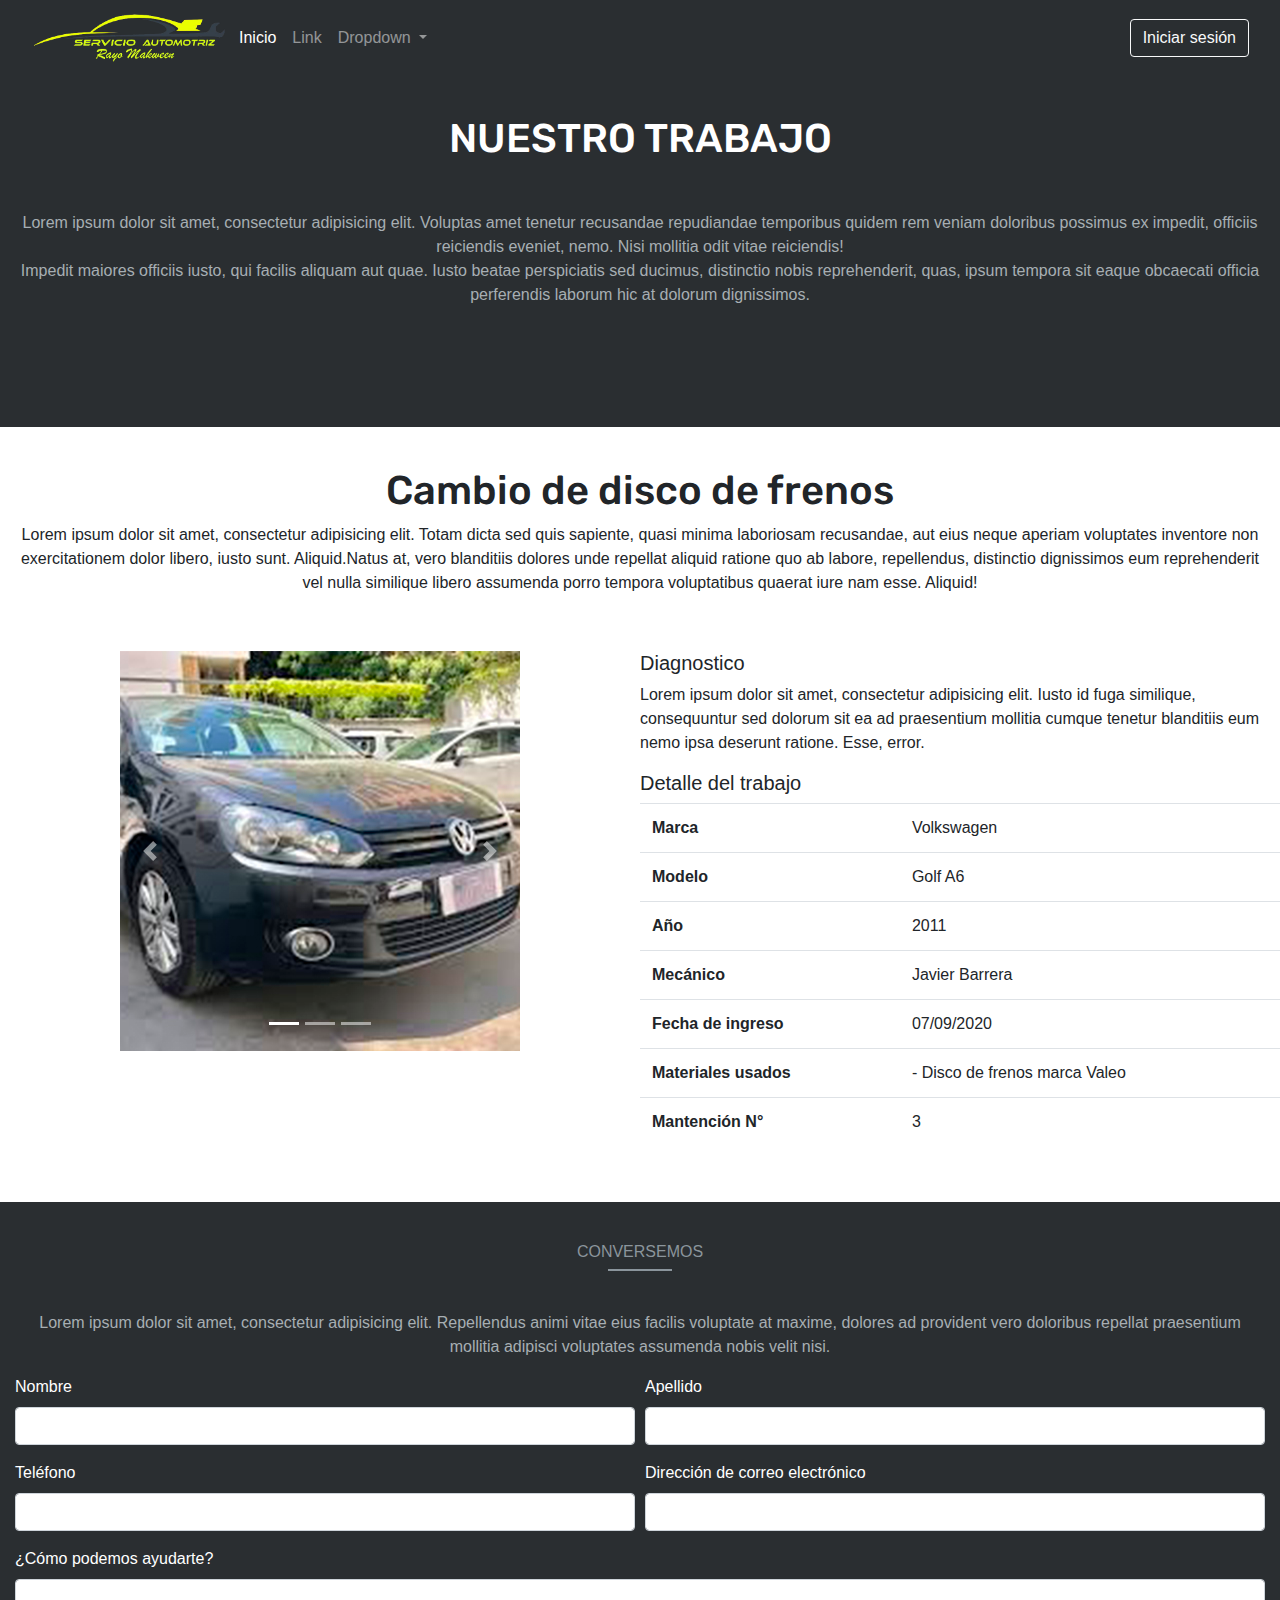
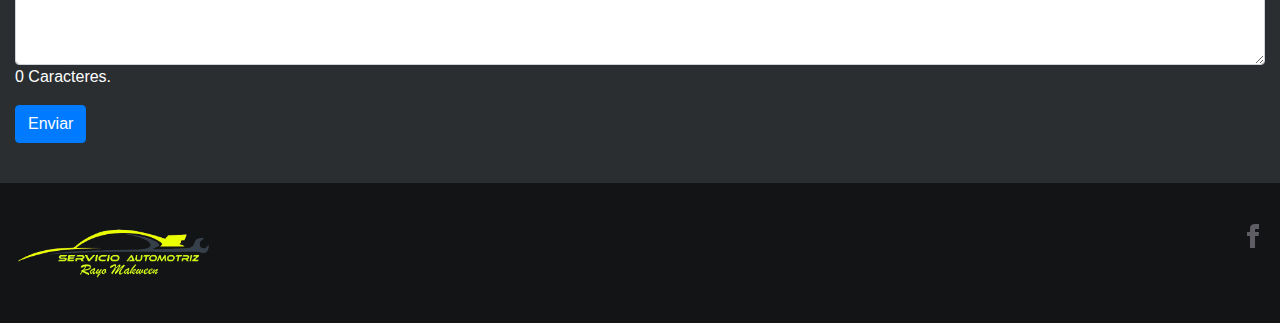
<file: detalleTrabajo.html>
<!DOCTYPE html>
<html lang="en">
<head>
    <meta charset="UTF-8">
    <meta http-equiv="X-UA-Compatible" content="IE=edge">
    <meta name="viewport" content="width=device-width, initial-scale=1.0">
    <title>Taller Mecánico Rayo Makween | Grupo 10 </title>
    <link rel="stylesheet" href="css/bootstrap.css">
    <link rel="stylesheet" href="css/miStilo.css">
</head>
<body>
    <div class="container-fluid">
        <div class="row head">
            <div class="col">
                <nav class="navbar navbar-expand-lg navbar-dark bg-dark">
                <a href="index.html">
                    <img src="images/logo.png" alt="" style="width: 200px">
                </a>
                <button class="navbar-toggler" type="button" data-toggle="collapse" data-target="#navbarSupportedContent" aria-controls="navbarSupportedContent" aria-expanded="false" aria-label="Toggle navigation">
                    <span class="navbar-toggler-icon"></span>
                </button>
                <div class="collapse navbar-collapse" id="navbarSupportedContent">
                    <ul class="navbar-nav mr-auto">
                        <li class="nav-item active">
                            <a class="nav-link" href="index.html">Inicio <span class="sr-only">(current)</span></a>
                        </li>
                        <li class="nav-item">
                            <a class="nav-link" href="#">Link</a>
                        </li>
                        <li class="nav-item dropdown">
                            <a class="nav-link dropdown-toggle" href="#" id="navbarDropdown" role="button" data-toggle="dropdown" aria-haspopup="true" aria-expanded="false">
                              Dropdown
                            </a>
                            <div class="dropdown-menu" aria-labelledby="navbarDropdown">
                              <a class="dropdown-item" href="#">Action</a>
                              <a class="dropdown-item" href="#">Another action</a>
                              <div class="dropdown-divider"></div>
                              <a class="dropdown-item" href="#">Something else here</a>
                            </div>
                        </li>
                    </ul>
                    <button type="button" class="btn btn btn-outline-light" data-toggle="modal" data-target="#exampleModal" data-whatever="@mdo">Iniciar sesión</button>
                    <div class="modal fade" id="exampleModal" tabindex="-1" aria-labelledby="exampleModalLabel" aria-hidden="true">
                      <div class="modal-dialog modal-sm">
                        <div class="modal-content">
                          <div class="modal-header d-block">
                            <button type="button" class="close" data-dismiss="modal" aria-label="Close">
                                <span aria-hidden="true">&times;</span>
                            </button>
                            <h5 class="modal-title text-center" id="exampleModalLabel">Iniciar sesión</h5>
                          </div>
                          <div class="modal-body">
                            <form id="formLogin">
                              <div class="form-group">
                                <label for="inpUser" class="col-form-label">Email</label>
                                <input type="email" class="form-control" id="inpUser">
                              </div>
                              <div class="form-group">
                                <label for="inpPass" class="col-form-label">Contraseña</label>
                                <input type="password" class="form-control" id="inpPass">
                              </div>
                              <button class="btn btn-primary btn-lg btn-block" type="submit">Ingresar</button>
                            </form>
                          </div>
                          <div class="modal-footer text-center d-block">
                            ¿Olvido su clave? | <a href="registrar.html">Registrar</a>
                          </div>
                        </div>
                      </div>
                    </div>    
                </div>
            </nav>
            </div>
        </div>
        <div class="row separador head"></div>
        <div class="row head">
            <div class="col text-center separadorCard">
                <h1 class="cBlanco tit-interior">NUESTRO TRABAJO</h1>
            </div>
        </div>
        <div class="row head text-center separadorCard">
            <div class="col colorGrisTxt">
                <div>Lorem ipsum dolor sit amet, consectetur adipisicing elit. Voluptas amet tenetur recusandae repudiandae temporibus quidem rem veniam doloribus possimus ex impedit, officiis reiciendis eveniet, nemo. Nisi mollitia odit vitae reiciendis!</div>
                <div>Impedit maiores officiis iusto, qui facilis aliquam aut quae. Iusto beatae perspiciatis sed ducimus, distinctio nobis reprehenderit, quas, ipsum tempora sit eaque obcaecati officia perferendis laborum hic at dolorum dignissimos.</div>
            </div>
        </div>
        <div class="row head separadorCard"></div>
        <div class="row head bajadaInt"></div>
        <div class="row separadorCard">
            <div class="col text-center separador">
                <h1 class="tit-interior">Cambio de disco de frenos</h1>
                <p><span>Lorem ipsum dolor sit amet, consectetur adipisicing elit. Totam dicta sed quis sapiente, quasi minima laboriosam recusandae, aut eius neque aperiam voluptates inventore non exercitationem dolor libero, iusto sunt. Aliquid.</span><span>Natus at, vero blanditiis dolores unde repellat aliquid ratione quo ab labore, repellendus, distinctio dignissimos eum reprehenderit vel nulla similique libero assumenda porro tempora voluptatibus quaerat iure nam esse. Aliquid!</span></p>
            </div>
        </div>
        <div class="row justify-content-center">
            <div class="col-12 col-md-6">
                <div id="carouselExampleIndicators" class="carousel carouselB slide carousel-fade justify-content-center" data-ride="carousel">
                  <ol class="carousel-indicators">
                    <li data-target="#carouselExampleIndicators" data-slide-to="0" class="active"></li>
                    <li data-target="#carouselExampleIndicators" data-slide-to="1"></li>
                    <li data-target="#carouselExampleIndicators" data-slide-to="2"></li>
                  </ol>
                  <div class="carousel-inner">
                    <div class="carousel-item active">
                      <img src="images/gal_01.jpg" class="w-100" alt="...">
                    </div>
                    <div class="carousel-item">
                      <img src="images/gal_02.jpg" class="d-block w-100" alt="...">
                    </div>
                    <div class="carousel-item">
                      <img src="images/gal_03.jpg" class="d-block w-100" alt="...">
                    </div>
                  </div>
                  <a class="carousel-control-prev" href="#carouselExampleIndicators" role="button" data-slide="prev">
                    <span class="carousel-control-prev-icon" aria-hidden="true"></span>
                    <span class="sr-only">Previous</span>
                  </a>
                  <a class="carousel-control-next" href="#carouselExampleIndicators" role="button" data-slide="next">
                    <span class="carousel-control-next-icon" aria-hidden="true"></span>
                    <span class="sr-only">Next</span>
                  </a>
                </div>
            </div>
            <div class="col">
                <div class="row">
                    <h5>Diagnostico</h5>
                    <p>Lorem ipsum dolor sit amet, consectetur adipisicing elit. Iusto id fuga similique, consequuntur sed dolorum sit ea ad praesentium mollitia cumque tenetur blanditiis eum nemo ipsa deserunt ratione. Esse, error.</p>
                </div>
                <div class="row">
                    <h5>Detalle del trabajo</h5>
                    <div class="table-responsive">
                      <table class="table">
                        <tbody>
                            <tr>
                              <th scope="row">Marca</th>
                              <td>Volkswagen</td>
                            </tr>
                            <tr>
                              <th scope="row">Modelo</th>
                              <td>Golf A6</td>
                            </tr>
                             <tr>
                              <th scope="row">Año</th>
                              <td>2011</td>
                            </tr>
                             <tr>
                              <th scope="row">Mecánico</th>
                              <td>Javier Barrera</td>
                            </tr>
                             <tr>
                              <th scope="row">Fecha de ingreso</th>
                              <td>07/09/2020</td>
                            </tr>
                             <tr>
                              <th scope="row">Materiales usados</th>
                              <td>- Disco de frenos marca Valeo</td>
                            </tr>
                            <tr>
                              <th scope="row">Mantención N°</th>
                              <td>3</td>
                            </tr>
                        </tbody>
                      </table>
                    </div>
                </div>
            </div>
        </div>
        <div class="row separador"></div>
        <div class="row separador conversemos"></div>
        <div class="row conversemos">
            <div class="col text-center">
                <h6 class="colorGris">CONVERSEMOS</h6>
                <div class="line-titb line-tit-center"></div>
                <p><span class="colorGrisTxt">Lorem ipsum dolor sit amet, consectetur adipisicing elit. Repellendus animi vitae eius facilis voluptate at maxime, dolores ad provident vero doloribus repellat praesentium mollitia adipisci voluptates assumenda nobis velit nisi.</span></p>
            </div>
        </div>
        <div class="row conversemos">
            <div class="col">
                <div id="formValCont" class="alert alert-danger" role="alert" style="display: none;"></div>
                <form id="formContacto">
                  <div class="form-row">
                    <div class="col-md-6 mb-3">
                      <label for="inpNombre">Nombre</label>
                      <input type="text" class="form-control" id="inpNombre">
                    </div>
                    <div class="col-md-6 mb-3">
                      <label for="inpApellido">Apellido</label>
                      <input type="text" class="form-control" id="inpApellido">
                    </div>
                  </div>
                  <div class="form-row">
                    <div class="col-md-6 mb-3">
                      <label for="inpFono">Teléfono</label>
                      <input type="number" class="form-control" min="0" id="inpFono">
                    </div>
                    <div class="col-md-6 mb-3">
                      <label for="inpEmail">Dirección de correo electrónico</label>
                      <input type="email" class="form-control" id="inpEmail">
                    </div>
                  </div>
                  <div class="form-group">
                    <label for="inpText">¿Cómo podemos ayudarte?</label>
                    <textarea class="form-control" id="inpText" rows="3"></textarea>
                    <span><span id="contInpTxt">0</span> Caracteres.</span>
                  </div>
                  <button class="btn btn-primary" type="submit">Enviar</button>
                </form>
            </div>
        </div>
        <div class="row separador conversemos"></div>
        <div class="row footer separador">
            <div class="col">
                <img src="images/logo.png" width="200px" alt="">
            </div>
            <div class="col text-right">
                <img src="images/facebook-icon-49fa26a0c15cf48ab9f4c513f85bb4c0.svg" alt="">
            </div>
        </div>
        <div class="row footer separador"></div>
    </div>
    
    
    <script src="js/jquery-3.6.0.js"></script>
    <script src="js/bootstrap.js"></script>
    <script src="js/base.js"></script>
</body>
</html>
</file>
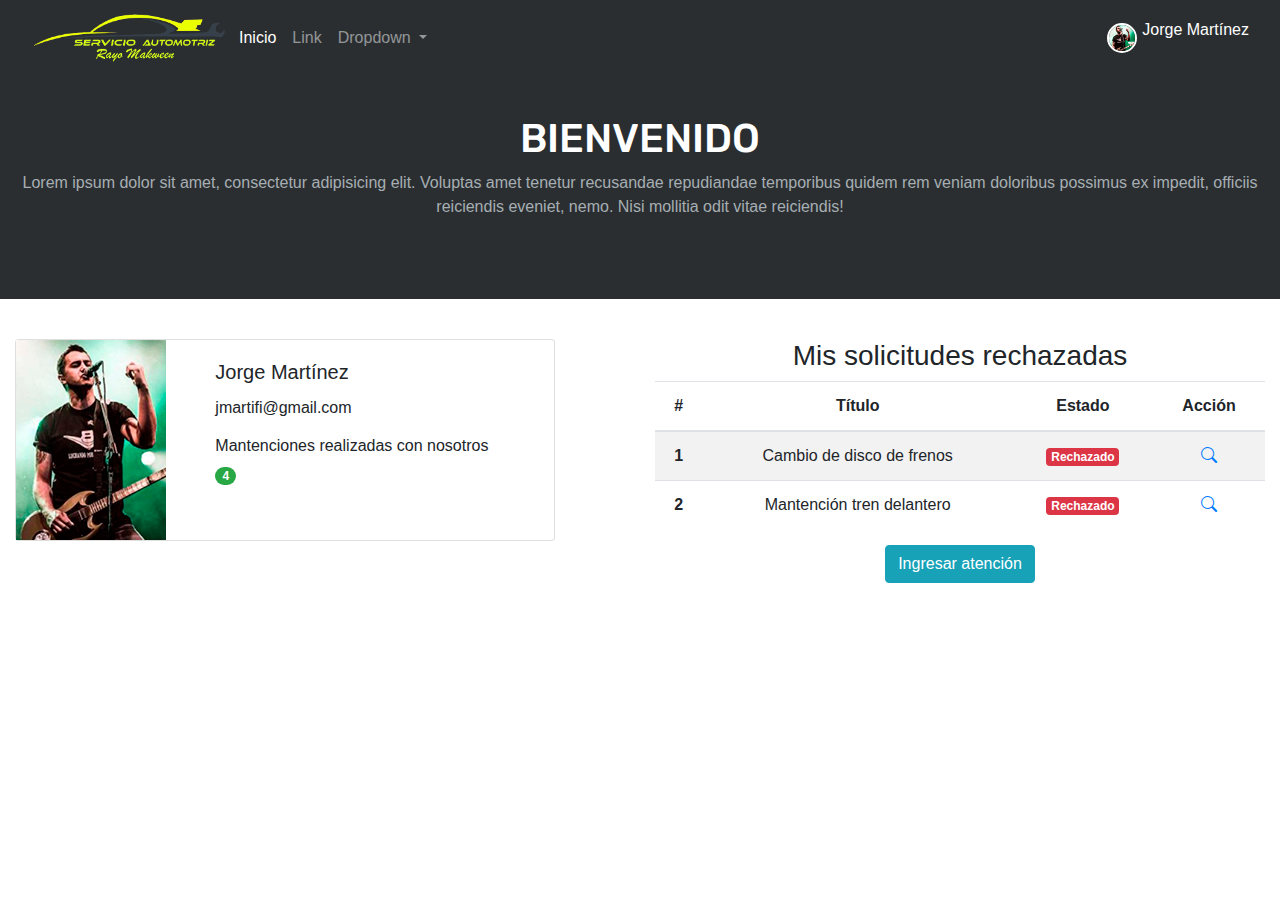
<file: inicio.html>
<!DOCTYPE html>
<html lang="en">
<head>
    <meta charset="UTF-8">
    <meta http-equiv="X-UA-Compatible" content="IE=edge">
    <meta name="viewport" content="width=device-width, initial-scale=1.0">
    <title>Taller Mecánico Rayo Makween | Grupo 10 </title>
    <link rel="stylesheet" href="css/bootstrap.css">
    <link rel="stylesheet" href="css/miStilo.css">
    <link rel="stylesheet" href="https://cdn.jsdelivr.net/npm/bootstrap-icons@1.4.1/font/bootstrap-icons.css">
</head>
<body>
    <div class="container-fluid">
        <div class="row head">
            <div class="col">
                <nav class="navbar navbar-expand-lg navbar-dark bg-dark">
                <a href="index.html">
                    <img src="images/logo.png" alt="" style="width: 200px">
                </a>
                <button class="navbar-toggler" type="button" data-toggle="collapse" data-target="#navbarSupportedContent" aria-controls="navbarSupportedContent" aria-expanded="false" aria-label="Toggle navigation">
                    <span class="navbar-toggler-icon"></span>
                </button>
                <div class="collapse navbar-collapse" id="navbarSupportedContent">
                    <ul class="navbar-nav mr-auto">
                        <li class="nav-item active">
                            <a class="nav-link" href="index.html">Inicio <span class="sr-only">(current)</span></a>
                        </li>
                        <li class="nav-item">
                            <a class="nav-link" href="#">Link</a>
                        </li>
                        <li class="nav-item dropdown">
                            <a class="nav-link dropdown-toggle" href="#" id="navbarDropdown" role="button" data-toggle="dropdown" aria-haspopup="true" aria-expanded="false">
                              Dropdown
                            </a>
                            <div class="dropdown-menu" aria-labelledby="navbarDropdown">
                              <a class="dropdown-item" href="#">Action</a>
                              <a class="dropdown-item" href="#">Another action</a>
                              <div class="dropdown-divider"></div>
                              <a class="dropdown-item" href="#">Something else here</a>
                            </div>
                        </li>
                    </ul>
                    <img src="images/user.jpg" class="rounded-circle imgusr" alt="">
                    <p class="cBlanco espizq">Jorge Martínez</p>
                </div>
            </nav>
            </div>
        </div>
        <div class="row separador head"></div>
        <div class="row head">
            <div class="col text-center">
                <h1 class="cBlanco tit-interior">BIENVENIDO</h1>
            </div>
        </div>
        <div class="row head text-center">
            <div class="col colorGrisTxt">
                <div>Lorem ipsum dolor sit amet, consectetur adipisicing elit. Voluptas amet tenetur recusandae repudiandae temporibus quidem rem veniam doloribus possimus ex impedit, officiis reiciendis eveniet, nemo. Nisi mollitia odit vitae reiciendis!</div>
            </div>
        </div>
        <div class="row head separadorCard"></div>
        <div class="row head bajadaInt"></div>
        <div class="row separador"></div>
        <div class="row">
            <div class="col">
                <div class="card mb-3" style="max-width: 540px;">
                  <div class="row no-gutters">
                    <div class="col-md-4">
                      <img src="images/ciro.jpg" alt="...">
                    </div>
                    <div class="col-md-8">
                      <div class="card-body">
                        <h5 class="card-title">Jorge Martínez</h5>
                        <p>jmartifi@gmail.com</p>
                        <h6>Mantenciones realizadas con nosotros</h6>
                        <span class="badge badge-pill badge-success">4</span>
                      </div>
                    </div>
                  </div>
                </div>
            </div>
            <div class="col text-center">
                <h3>Mis solicitudes rechazadas</h3>
                <table class="table table-striped">
                  <thead>
                    <tr>
                      <th scope="col">#</th>
                      <th scope="col">Título</th>
                      <th scope="col">Estado</th>
                      <th scope="col">Acción</th>
                    </tr>
                  </thead>
                  <tbody>
                    <tr>
                      <th scope="row">1</th>
                      <td>Cambio de disco de frenos</td>
                      <td><span class="badge badge-danger">Rechazado</span></td>
                      <td>
                            <a href="#" data-toggle="modal" data-target="#exampleModal"><i class="bi bi-search"></i></a>
                            <div class="modal fade" id="exampleModal" tabindex="-1" role="dialog" aria-labelledby="exampleModalLabel" aria-hidden="true">
                            <div class="modal-dialog modal-dialog-centered" role="document">
                                <div class="modal-content">
                                  <div class="modal-header">
                                    <h5 class="modal-title" id="exampleModalLabel">Cambio de disco de frenos</h5>
                                    <button type="button" class="close" data-dismiss="modal" aria-label="Close">
                                      <span aria-hidden="true">&times;</span>
                                    </button>
                                  </div>
                                  <div class="modal-body">
                                    <div class="table-responsive-sm">
                                      <table class="table">
                                        <tbody>
                                            <tr>
                                              <th scope="row">#</th>
                                              <td>1</td>
                                            </tr>
                                            <tr>
                                              <th scope="row">Servicio</th>
                                              <td>Mantenimiento al sistema de frenos</td>
                                            </tr>
                                            <tr>
                                              <th scope="row">Patente</th>
                                              <td>CXKR-20</td>
                                            </tr>
                                            <tr>
                                              <th scope="row">Marca</th>
                                              <td>Volkswagen</td>
                                            </tr>
                                            <tr>
                                              <th scope="row">Modelo</th>
                                              <td>Golf A6</td>
                                            </tr>
                                            <tr>
                                              <th scope="row">Año</th>
                                              <td>2011</td>
                                            </tr>
                                            <tr>
                                              <th scope="row">Fecha ingreso</th>
                                              <td>07/09/2020</td>
                                            </tr>
                                            <tr>
                                              <th scope="row">Mecánico</th>
                                              <td>Javier Barrera</td>
                                            </tr>
                                            <tr>
                                              <th scope="row">Breve reseña</th>
                                              <td>Lorem ipsum dolor sit amet, consectetur adipisicing elit. Eum id eos sit ipsum quos ut cumque ipsa saepe voluptas, earum fugit reprehenderit eligendi esse aut, non autem. Perspiciatis vel, assumenda.</td>
                                            </tr>
                                            <tr>
                                              <th scope="row">Diagnostico</th>
                                              <td>Lorem ipsum dolor sit amet, consectetur adipisicing elit. Eaque fuga debitis, repudiandae quas, reiciendis tempore dolore at temporibus, quaerat aperiam perferendis sunt provident reprehenderit. Aliquam reprehenderit perferendis consectetur officiis nisi.</td>
                                            </tr>
                                            <tr>
                                              <th scope="row">Imagenes</th>
                                              <td>
                                                  <img src="images/gal_01.jpg" alt="" width="100px">
                                                  <img src="images/gal_02.jpg" alt="" width="100px">
                                                  <img src="images/gal_03.jpg" alt="" width="100px">
                                              </td>
                                            </tr>
                                            <tr>
                                              <th scope="row">Estado</th>
                                              <td><span class="badge badge-danger">Rechazado</span></td>
                                            </tr>
                                            <tr>
                                              <th scope="row">Observación</th>
                                              <td>Lorem ipsum dolor sit amet, consectetur adipisicing elit. Quaerat cumque amet quo neque. Aperiam nemo optio nihil hic illo doloribus, repellendus deserunt debitis tenetur, dolores dicta vel consectetur nam fugit?</td>
                                            </tr>
                                        </tbody>
                                      </table>
                                    </div>
                                  </div>
                                  <div class="modal-footer">
                                    <button type="button" class="btn btn-secondary" data-dismiss="modal">Cerrar</button>
                                    <button type="button" class="btn btn-primary">Aceptar</button>
                                  </div>
                                </div>
                              </div>
                            </div>
                      </td>
                    </tr>
                    <tr>
                      <th scope="row">2</th>
                      <td>Mantención tren delantero</td>
                      <td><span class="badge badge-danger">Rechazado</span></td>
                      <td><a href="#"><i class="bi bi-search"></i></a></td>
                    </tr>
                  </tbody>
                </table>
                <a href="nueva_atencion.html" class="btn btn-info">Ingresar atención</a>
            </div>
        </div>
        <div class="row separador"></div>
    </div>
    
    
    <script src="js/jquery-3.6.0.js"></script>
    <script src="js/popper.js"></script>
    <script src="js/bootstrap.js"></script>
</body>
</html>
</file>
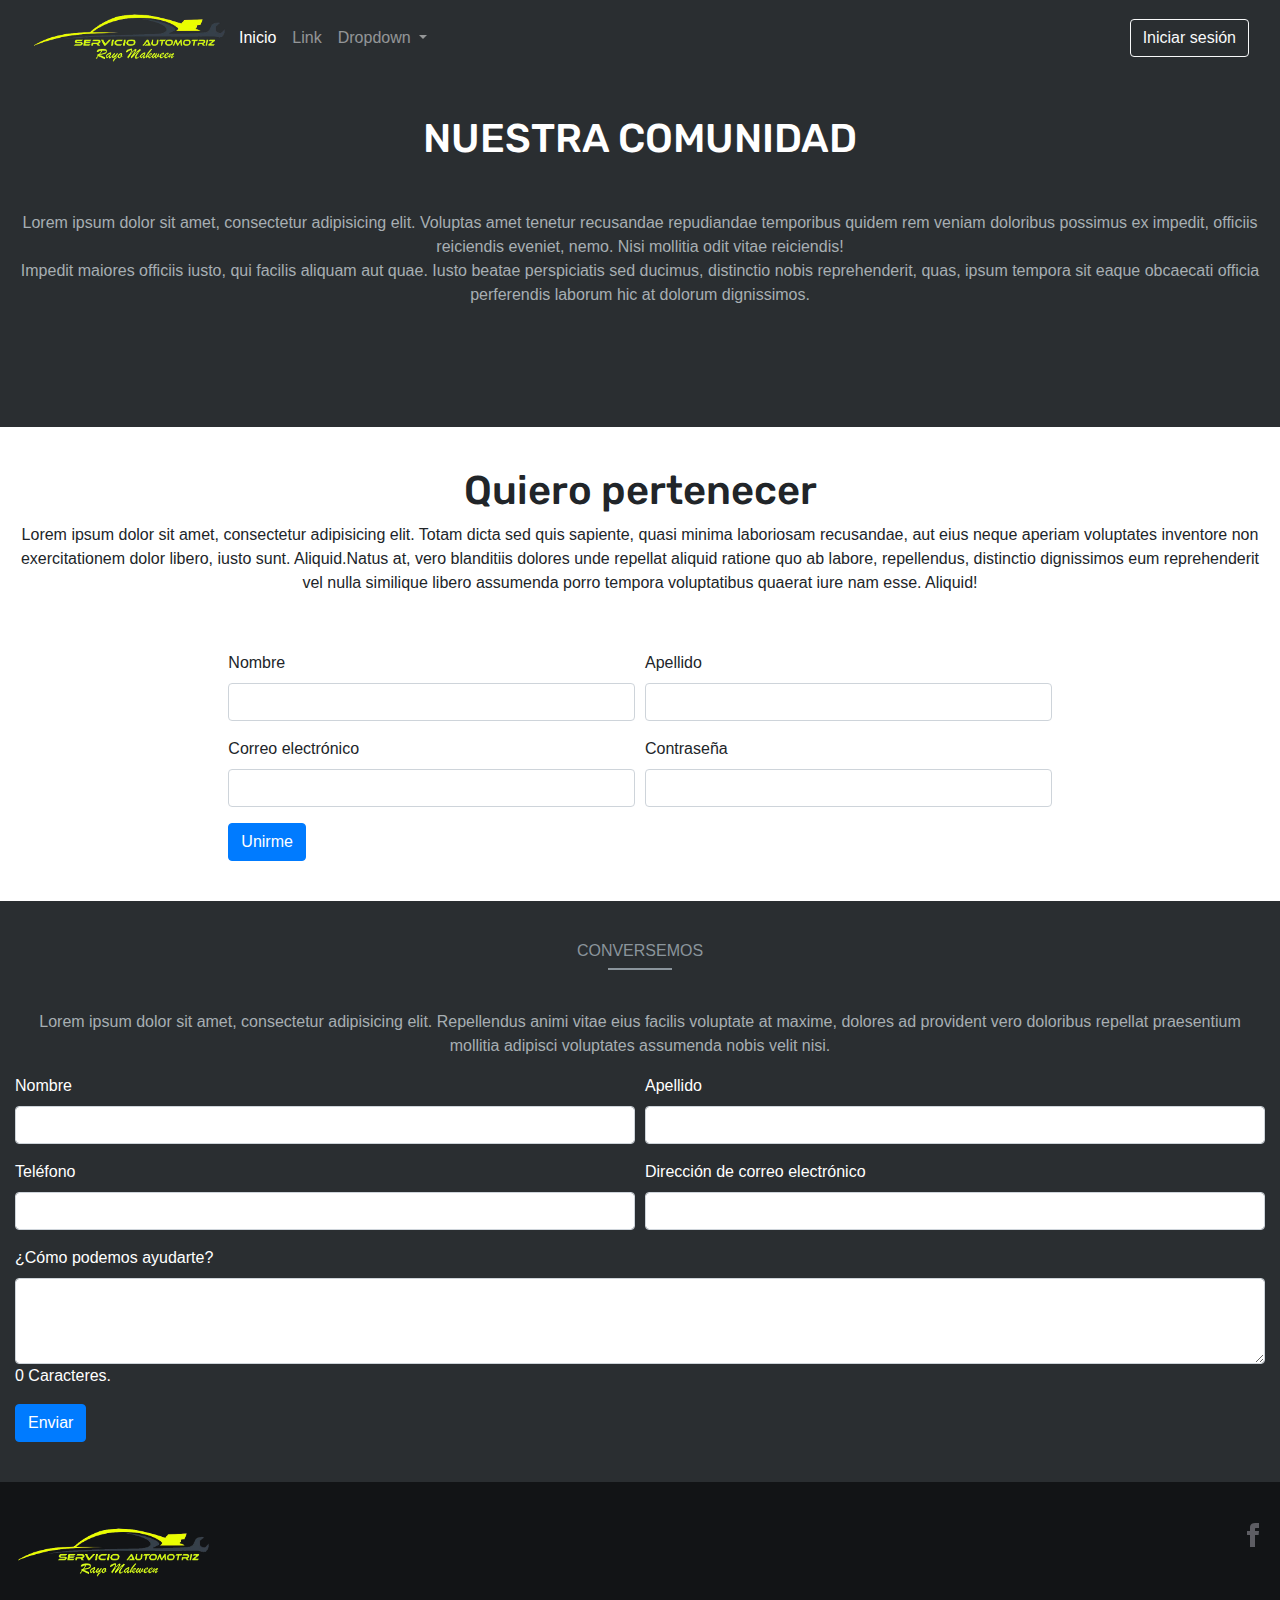
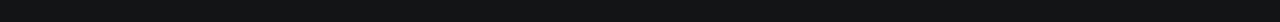
<file: registrar.html>
<!DOCTYPE html>
<html lang="en">
<head>
    <meta charset="UTF-8">
    <meta http-equiv="X-UA-Compatible" content="IE=edge">
    <meta name="viewport" content="width=device-width, initial-scale=1.0">
    <title>Taller Mecánico Rayo Makween | Grupo 10 </title>
    <link rel="stylesheet" href="css/bootstrap.css">
    <link rel="stylesheet" href="css/miStilo.css">
</head>
<body>
    <div class="container-fluid">
        <div class="row head">
            <div class="col">
                <nav class="navbar navbar-expand-lg navbar-dark bg-dark">
                <a href="index.html">
                    <img src="images/logo.png" alt="" style="width: 200px">
                </a>
                <button class="navbar-toggler" type="button" data-toggle="collapse" data-target="#navbarSupportedContent" aria-controls="navbarSupportedContent" aria-expanded="false" aria-label="Toggle navigation">
                    <span class="navbar-toggler-icon"></span>
                </button>
                <div class="collapse navbar-collapse" id="navbarSupportedContent">
                    <ul class="navbar-nav mr-auto">
                        <li class="nav-item active">
                            <a class="nav-link" href="index.html">Inicio <span class="sr-only">(current)</span></a>
                        </li>
                        <li class="nav-item">
                            <a class="nav-link" href="#">Link</a>
                        </li>
                        <li class="nav-item dropdown">
                            <a class="nav-link dropdown-toggle" href="#" id="navbarDropdown" role="button" data-toggle="dropdown" aria-haspopup="true" aria-expanded="false">
                              Dropdown
                            </a>
                            <div class="dropdown-menu" aria-labelledby="navbarDropdown">
                              <a class="dropdown-item" href="#">Action</a>
                              <a class="dropdown-item" href="#">Another action</a>
                              <div class="dropdown-divider"></div>
                              <a class="dropdown-item" href="#">Something else here</a>
                            </div>
                        </li>
                    </ul>
                    <button type="button" class="btn btn btn-outline-light" data-toggle="modal" data-target="#exampleModal" data-whatever="@mdo">Iniciar sesión</button>
                    <div class="modal fade" id="exampleModal" tabindex="-1" aria-labelledby="exampleModalLabel" aria-hidden="true">
                      <div class="modal-dialog modal-sm">
                        <div class="modal-content">
                          <div class="modal-header d-block">
                            <button type="button" class="close" data-dismiss="modal" aria-label="Close">
                                <span aria-hidden="true">&times;</span>
                            </button>
                            <h5 class="modal-title text-center" id="exampleModalLabel">Iniciar sesión</h5>
                          </div>
                          <div class="modal-body">
                            <form id="formLogin">
                              <div class="form-group">
                                <label for="inpUser" class="col-form-label">Email</label>
                                <input type="email" class="form-control" id="inpUser">
                              </div>
                              <div class="form-group">
                                <label for="inpPass" class="col-form-label">Contraseña</label>
                                <input type="password" class="form-control" id="inpPass">
                              </div>
                              <button class="btn btn-primary btn-lg btn-block" type="submit">Ingresar</button>
                            </form>
                          </div>
                          <div class="modal-footer text-center d-block">
                            ¿Olvido su clave? | <a href="registrar.html">Registrar</a>
                          </div>
                        </div>
                      </div>
                    </div>    
                </div>
            </nav>
            </div>
        </div>
        <div class="row separador head"></div>
        <div class="row head">
            <div class="col text-center separadorCard">
                <h1 class="cBlanco tit-interior">NUESTRA COMUNIDAD</h1>
            </div>
        </div>
        <div class="row head text-center separadorCard">
            <div class="col colorGrisTxt">
                <div>Lorem ipsum dolor sit amet, consectetur adipisicing elit. Voluptas amet tenetur recusandae repudiandae temporibus quidem rem veniam doloribus possimus ex impedit, officiis reiciendis eveniet, nemo. Nisi mollitia odit vitae reiciendis!</div>
                <div>Impedit maiores officiis iusto, qui facilis aliquam aut quae. Iusto beatae perspiciatis sed ducimus, distinctio nobis reprehenderit, quas, ipsum tempora sit eaque obcaecati officia perferendis laborum hic at dolorum dignissimos.</div>
            </div>
        </div>
        <div class="row head separadorCard"></div>
        <div class="row head bajadaInt"></div>
        <div class="row separadorCard">
            <div class="col text-center separador">
                <h1 class="tit-interior">Quiero pertenecer</h1>
                <p><span>Lorem ipsum dolor sit amet, consectetur adipisicing elit. Totam dicta sed quis sapiente, quasi minima laboriosam recusandae, aut eius neque aperiam voluptates inventore non exercitationem dolor libero, iusto sunt. Aliquid.</span><span>Natus at, vero blanditiis dolores unde repellat aliquid ratione quo ab labore, repellendus, distinctio dignissimos eum reprehenderit vel nulla similique libero assumenda porro tempora voluptatibus quaerat iure nam esse. Aliquid!</span></p>
            </div>
        </div>
        <div class="row">
            <div class="col-2"></div>
            <div class="col-8">
                <div id="formValContReg" class="alert alert-danger" role="alert" style="display: none;"></div>
                <form id="formRegistrar">
                  <div class="form-row">
                    <div class="col-md-6 mb-3">
                      <label for="inpRegNombre">Nombre</label>
                      <input type="text" class="form-control" id="inpRegNombre">
                    </div>
                    <div class="col-md-6 mb-3">
                      <label for="inpRegApellido">Apellido</label>
                      <input type="text" class="form-control" id="inpRegApellido">
                    </div>
                    <div class="col-md-6 mb-3">
                      <label for="inpRegEmail">Correo electrónico</label>
                      <input type="email" class="form-control" id="inpRegEmail">
                    </div>
                    <div class="col-md-6 mb-3">
                      <label for="inpRegPass">Contraseña</label>
                      <input type="password" class="form-control" id="inpRegPass">
                    </div>
                  </div>
                  <button class="btn btn-primary" type="submit">Unirme</button>
                </form>
            </div>
            <div class="col-2"></div>
        </div>
        <div class="row separador"></div>
        <div class="row separador conversemos"></div>
        <div class="row conversemos">
            <div class="col text-center">
                <h6 class="colorGris">CONVERSEMOS</h6>
                <div class="line-titb line-tit-center"></div>
                <p><span class="colorGrisTxt">Lorem ipsum dolor sit amet, consectetur adipisicing elit. Repellendus animi vitae eius facilis voluptate at maxime, dolores ad provident vero doloribus repellat praesentium mollitia adipisci voluptates assumenda nobis velit nisi.</span></p>
            </div>
        </div>
        <div class="row conversemos">
            <div class="col">
                <div id="formValCont" class="alert alert-danger" role="alert" style="display: none;"></div>
                <form id="formContacto">
                  <div class="form-row">
                    <div class="col-md-6 mb-3">
                      <label for="inpNombre">Nombre</label>
                      <input type="text" class="form-control" id="inpNombre">
                    </div>
                    <div class="col-md-6 mb-3">
                      <label for="inpApellido">Apellido</label>
                      <input type="text" class="form-control" id="inpApellido">
                    </div>
                  </div>
                  <div class="form-row">
                    <div class="col-md-6 mb-3">
                      <label for="inpFono">Teléfono</label>
                      <input type="number" class="form-control" min="0" id="inpFono">
                    </div>
                    <div class="col-md-6 mb-3">
                      <label for="inpEmail">Dirección de correo electrónico</label>
                      <input type="email" class="form-control" id="inpEmail">
                    </div>
                  </div>
                  <div class="form-group">
                    <label for="inpText">¿Cómo podemos ayudarte?</label>
                    <textarea class="form-control" id="inpText" rows="3"></textarea>
                    <span><span id="contInpTxt">0</span> Caracteres.</span>
                  </div>
                  <button class="btn btn-primary" type="submit">Enviar</button>
                </form>
            </div>
        </div>
        <div class="row separador conversemos"></div>
        <div class="row footer separador">
            <div class="col">
                <img src="images/logo.png" width="200px" alt="">
            </div>
            <div class="col text-right">
                <img src="images/facebook-icon-49fa26a0c15cf48ab9f4c513f85bb4c0.svg" alt="">
            </div>
        </div>
        <div class="row footer separador"></div>
    </div>
    
    
    <script src="js/jquery-3.6.0.js"></script>
    <script src="js/bootstrap.js"></script>
    <script src="js/base.js"></script>
    <script src="js/registrar.js"></script>
</body>
</html>
</file>
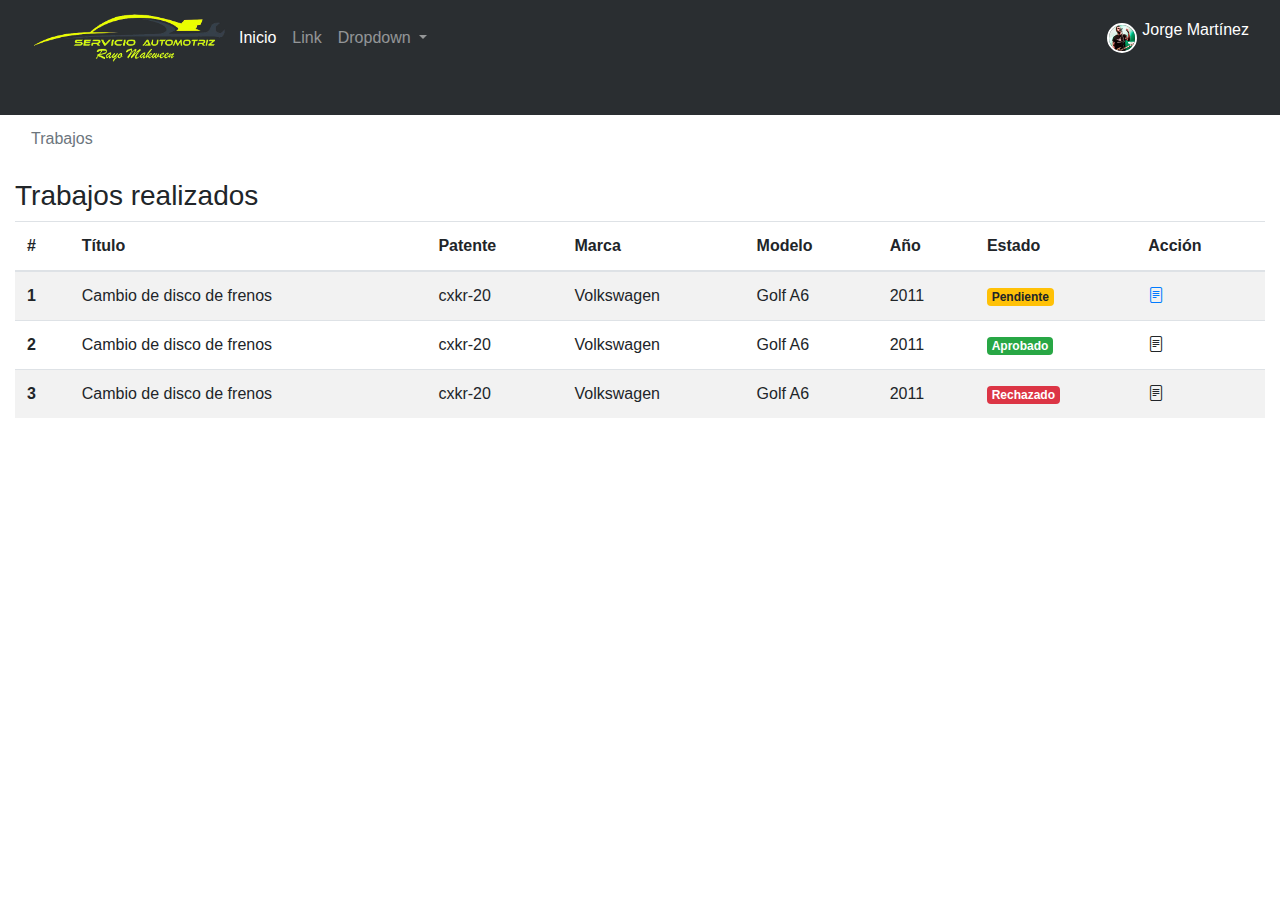
<file: trabajos.html>
<!DOCTYPE html>
<html lang="en">
<head>
    <meta charset="UTF-8">
    <meta http-equiv="X-UA-Compatible" content="IE=edge">
    <meta name="viewport" content="width=device-width, initial-scale=1.0">
    <title>Taller Mecánico Rayo Makween | Grupo 10 </title>
    <link rel="stylesheet" href="css/bootstrap.css">
    <link rel="stylesheet" href="css/miStilo.css">
    <link rel="stylesheet" href="https://cdn.jsdelivr.net/npm/bootstrap-icons@1.4.1/font/bootstrap-icons.css">
</head>
<body>
    <div class="container-fluid">
        <div class="row head">
            <div class="col">
                <nav class="navbar navbar-expand-lg navbar-dark bg-dark">
                <a href="index.html">
                    <img src="images/logo.png" alt="" style="width: 200px">
                </a>
                <button class="navbar-toggler" type="button" data-toggle="collapse" data-target="#navbarSupportedContent" aria-controls="navbarSupportedContent" aria-expanded="false" aria-label="Toggle navigation">
                    <span class="navbar-toggler-icon"></span>
                </button>
                <div class="collapse navbar-collapse" id="navbarSupportedContent">
                    <ul class="navbar-nav mr-auto">
                        <li class="nav-item active">
                            <a class="nav-link" href="index.html">Inicio <span class="sr-only">(current)</span></a>
                        </li>
                        <li class="nav-item">
                            <a class="nav-link" href="#">Link</a>
                        </li>
                        <li class="nav-item dropdown">
                            <a class="nav-link dropdown-toggle" href="#" id="navbarDropdown" role="button" data-toggle="dropdown" aria-haspopup="true" aria-expanded="false">
                              Dropdown
                            </a>
                            <div class="dropdown-menu" aria-labelledby="navbarDropdown">
                              <a class="dropdown-item" href="#">Action</a>
                              <a class="dropdown-item" href="#">Another action</a>
                              <div class="dropdown-divider"></div>
                              <a class="dropdown-item" href="#">Something else here</a>
                            </div>
                        </li>
                    </ul>
                    <img src="images/user.jpg" class="rounded-circle imgusr" alt="">
                    <p class="cBlanco espizq">Jorge Martínez</p>
                </div>
            </nav>
            </div>
        </div>
        <div class="row head bajadaInt"></div>
        <div class="row">
            <div class="col col-lg-">
                <nav aria-label="breadcrumb">
                  <ol class="breadcrumb">
                    <li class="breadcrumb-item active" aria-current="page">Trabajos</li>
                  </ol>
                </nav>
            </div>
        </div>
        <div class="row">
            <div class="col">
                <h3>Trabajos realizados</h3>
                <div class="table-responsive">
                    <table class="table table-striped">
                      <thead>
                        <tr>
                          <th scope="col">#</th>
                          <th scope="col">Título</th>
                          <th scope="col">Patente</th>
                          <th scope="col">Marca</th>
                          <th scope="col">Modelo</th>
                          <th scope="col">Año</th>
                          <th scope="col">Estado</th>
                          <th scope="col">Acción</th>
                        </tr>
                      </thead>
                      <tbody>
                        <tr>
                          <th scope="row">1</th>
                          <td>Cambio de disco de frenos</td>
                          <td>cxkr-20</td>
                          <td>Volkswagen</td>
                          <td>Golf A6</td>
                          <td>2011</td>
                          <td><span class="badge badge-warning">Pendiente</span></td>
                          <td>
                              <a href="aprobar.html"><i class="bi bi-file-text"></i></a>
                          </td>
                        </tr>
                        <tr>
                          <th scope="row">2</th>
                          <td>Cambio de disco de frenos</td>
                          <td>cxkr-20</td>
                          <td>Volkswagen</td>
                          <td>Golf A6</td>
                          <td>2011</td>
                          <td><span class="badge badge-success">Aprobado</span></td>
                          <td>
                              <i class="bi bi-file-text"></i>
                          </td>
                        </tr>
                        <tr>
                          <th scope="row">3</th>
                          <td>Cambio de disco de frenos</td>
                          <td>cxkr-20</td>
                          <td>Volkswagen</td>
                          <td>Golf A6</td>
                          <td>2011</td>
                          <td><span class="badge badge-danger">Rechazado</span></td>
                          <td>
                              <i class="bi bi-file-text"></i>
                          </td>
                        </tr>
                      </tbody>
                    </table>
                </div>
            </div>
        </div>
        <div class="row separador"></div>
    </div>
    
    
    <script src="js/jquery-3.6.0.js"></script>
    <script src="js/popper.js"></script>
    <script src="js/bootstrap.js"></script>
</body>
</html>
</file>
<file: css/miStilo.css>
@import url('https://fonts.googleapis.com/css2?family=Rubik:wght@700&display=swap');

.body{
    background-color: #2a2e31;
}
.head{
    background-color: #2a2e31;
}

.footer{
    background-color: #121416;
}

.conversemos{
    background-color: #2a2e31;
    color: #ffffff;
}

.tit-interior{
    font-family: 'Rubik', sans-serif;
    
}

.bg-dark{
    background-color: #2a2e31 !important;
}

.carousel img{
    height: 60vh;
}

.carousel-caption{
    background-color: #2a2e31;
    opacity: 0.8;
}

.col{
    /*padding-right: 0px;
    padding-left: 0px;*/
}

.separador{
    padding-top: 40px;
}

.separadorCard{
    padding-bottom: 40px;
}

.espizq{
    padding-left: 5px;
}

.line-tit{
    border-bottom: 2px solid #2a2e31;
    display: block;
    margin-bottom: 2.5rem;
    width: 4rem;
}

.line-titb{
    border-bottom: 2px solid #8b959c;
    display: block;
    margin-bottom: 2.5rem;
    width: 4rem;
}

.line-tit-center{
    margin-left: auto;
    margin-right: auto;
}

.col-tres{
    background-color: #f1f2f3;
}

.colorGris{
    color: #8b959c;
}

.colorGrisTxt{
    color: #a7aeb3;
}

.cBlanco{
    color: #ffffff;
}

.bajadaInt{
    background-image: url(https://zurb.com/packs/media/zurb/img/curve-bg-d199ac46e37e36d92d1446b4c98e4342.svg);
    background-size: 100% 101%;
    height: 40px;
}

.carouselB{
    width: 400px;
    height: 400px;
    margin: 0 auto;
}

.carouselB img{
    width: 400px;
    height: 400px;
}

.imgusr{
    width: 30px;
    border: #ffffff 2px solid;
}

.breadcrumb{
    background-color: #FFFFFF;
}
</file>
